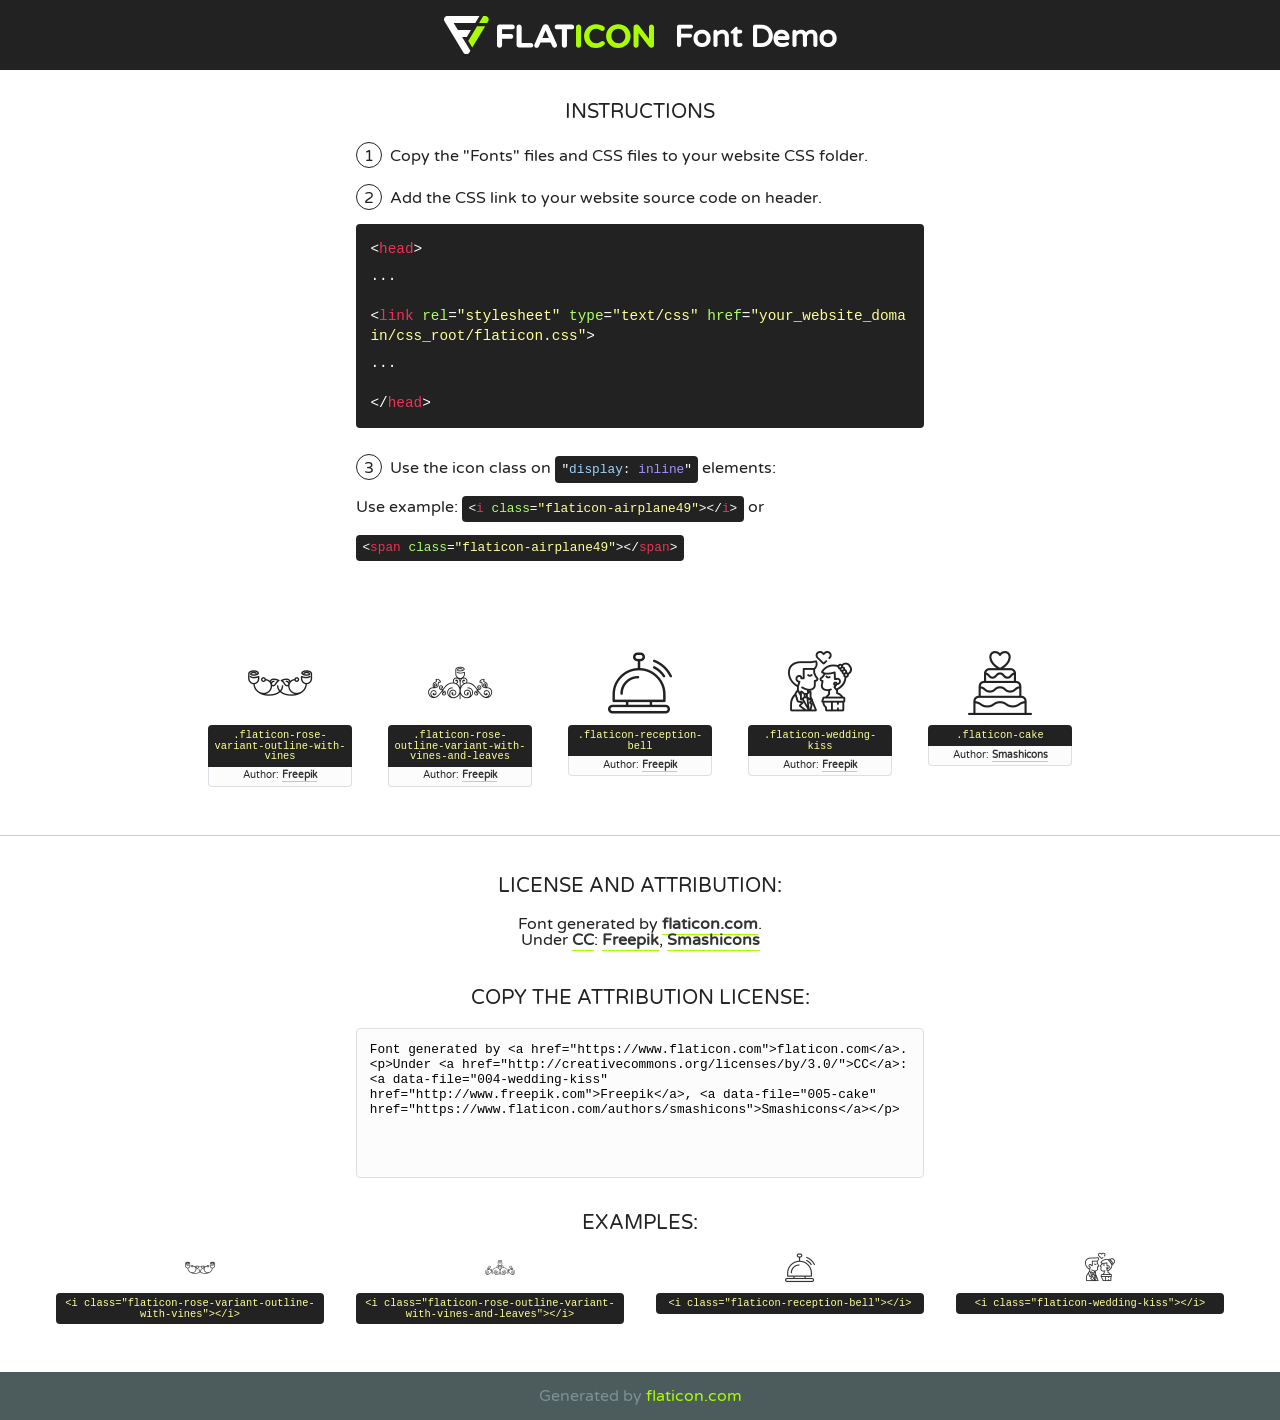
<file: fonts/flaticon/font/flaticon.html>
<!DOCTYPE html>
<!--
  Flaticon icon font: Flaticon
  Creation date: 30/08/2019 12:57
-->
<html>
<!DOCTYPE html>
<html>

<head>
    <title>Flaticon WebFont</title>
    <link href="http://fonts.googleapis.com/css?family=Varela+Round" rel="stylesheet" type="text/css" />
    <link rel="stylesheet" type="text/css" href="flaticon.css">
    <meta charset="UTF-8">
    <style>
    html, body, div, span, applet, object, iframe,
    h1, h2, h3, h4, h5, h6, p, blockquote, pre,
    a, abbr, acronym, address, big, cite, code,
    del, dfn, em, img, ins, kbd, q, s, samp,
    small, strike, strong, sub, sup, tt, var,
    b, u, i, center,
    dl, dt, dd, ol, ul, li,
    fieldset, form, label, legend,
    table, caption, tbody, tfoot, thead, tr, th, td,
    article, aside, canvas, details, embed, 
    figure, figcaption, footer, header, hgroup, 
    menu, nav, output, ruby, section, summary,
    time, mark, audio, video {
        margin: 0;
        padding: 0;
        border: 0;
        font-size: 100%;
        font: inherit;
        vertical-align: baseline;
    }
    /* HTML5 display-role reset for older browsers */
    article, aside, details, figcaption, figure, 
    footer, header, hgroup, menu, nav, section {
        display: block;
    }
    body {
        line-height: 1;
    }
    ol, ul {
        list-style: none;
    }
    blockquote, q {
        quotes: none;
    }
    blockquote:before, blockquote:after,
    q:before, q:after {
        content: '';
        content: none;
    }
    table {
        border-collapse: collapse;
        border-spacing: 0;
    }
    body {
        font-family: 'Varela Round', Helvetica, Arial, sans-serif;
        font-size: 16px;
        color: #222;
    }
    a {
        color: #333;
        border-bottom: 1px solid #a9fd00;
        font-weight: bold;
        text-decoration: none;
    }
    * {
        -moz-box-sizing: border-box;
        -webkit-box-sizing: border-box;
        box-sizing: border-box;
        margin: 0;
        padding: 0;
    }
    [class^="flaticon-"]:before, [class*=" flaticon-"]:before, [class^="flaticon-"]:after, [class*=" flaticon-"]:after {
        font-family: Flaticon;
        font-size: 30px;
        font-style: normal;
        margin-left: 20px;
        color: #333;
    }
    .wrapper {
        max-width: 600px;
        margin: auto;
        padding: 0 1em;
    }
    .title {
        font-size: 1.25em;
        text-align: center;
        margin-bottom: 1em;
        text-transform: uppercase;
    }
    header {
        text-align: center;
        background-color: #222;
        color: #fff;
        padding: 1em;
    }
    header .logo {
        width: 210px;
        height: 38px;
        display: inline-block;
        vertical-align: middle;
        margin-right: 1em;
        border: none;
    }
    header strong {
        font-size: 1.95em;
        font-weight: bold;
        vertical-align: middle;
        margin-top: 5px;
        display: inline-block;
    }
    .demo {
        margin: 2em auto;
        line-height: 1.25em;
    }
    .demo ul li {
        margin-bottom: 1em;
    }
    .demo ul li .num {
        color: #222;
        border-radius: 20px;
        display: inline-block;
        width: 26px;
        padding: 3px;
        height: 26px;
        text-align: center;
        margin-right: 0.5em;
        border: 1px solid #222;
    }
    .demo ul li code {
        background-color: #222;
        border-radius: 4px;
        padding: 0.25em 0.5em;
        display: inline-block;
        color: #fff;
        font-family: Consolas,Monaco,Lucida Console,Liberation Mono,DejaVu Sans Mono,Bitstream Vera Sans Mono,Courier New, monospace;
        font-weight: lighter;
        margin-top: 1em;
        font-size: 0.8em;
        word-break: break-all;
    }
    .demo ul li code.big {
        padding: 1em;
        font-size: 0.9em;
    }
    .demo ul li code .red {
        color: #EF3159;
    }
    .demo ul li code .green {
        color: #ACFF65;
    }
    .demo ul li code .yellow {
        color: #FFFF99;
    }
    .demo ul li code .blue {
        color: #99D3FF;
    }
    .demo ul li code .purple {
        color: #A295FF;
    }
    .demo ul li code .dots {
        margin-top: 0.5em;
        display: block;
    }
    #glyphs {
        border-bottom: 1px solid #ccc;
        padding: 2em 0;
        text-align: center;
    }
    .glyph {
        display: inline-block;
        width: 9em;
        margin: 1em;
        text-align: center;
        vertical-align: top;
        background: #FFF;
    }
    .glyph .glyph-icon {
        padding: 10px;
        display: block;
        font-family:"Flaticon";
        font-size: 64px;
        line-height: 1;
    }
    .glyph .glyph-icon:before {
        font-size: 64px;
        color: #222;
        margin-left: 0;
    }
    .class-name {
        font-size: 0.65em;
        background-color: #222;
        color: #fff;
        border-radius: 4px 4px 0 0;
        padding: 0.5em;
        color: #FFFF99;
        font-family: Consolas,Monaco,Lucida Console,Liberation Mono,DejaVu Sans Mono,Bitstream Vera Sans Mono,Courier New, monospace;
    }
    .author-name {
        font-size: 0.6em;
        background-color: #fcfcfd;
        border: 1px solid #DEDEE4;
        border-top: 0;
        border-radius: 0 0 4px 4px;
        padding: 0.5em;
    }
    .class-name:last-child {
        font-size: 10px;
        color:#888;
    }
    .class-name:last-child a {
        font-size: 10px;
        color:#555;
    }
    .class-name:last-child a:hover {
        color:#a9fd00;
    }
    .glyph > input {
        display: block;
        width: 100px;
        margin: 5px auto;
        text-align: center;
        font-size: 12px;
        cursor: text;
    }
    .glyph > input.icon-input {
        font-family:"Flaticon";
        font-size: 16px;
        margin-bottom: 10px;
    }
    .attribution .title {
        margin-top: 2em;
    }
    .attribution textarea {
        background-color: #fcfcfd;
        padding: 1em;
        border: none;
        box-shadow: none;
        border: 1px solid #DEDEE4;
        border-radius: 4px;
        resize: none;
        width: 100%;
        height: 150px;
        font-size: 0.8em;
        font-family: Consolas,Monaco,Lucida Console,Liberation Mono,DejaVu Sans Mono,Bitstream Vera Sans Mono,Courier New, monospace;
        -webkit-appearance: none;
    }
    .iconsuse {
        margin: 2em auto;
        text-align: center;
        max-width: 1200px;
    }
    .iconsuse:after {
        content: '';
        display: table;
        clear: both;
    }
    .iconsuse .image {
        float: left;
        width: 25%;
        padding: 0 1em;
    }
    .iconsuse .image p {
        margin-bottom: 1em;
    }
    .iconsuse .image span {
        display: block;
        font-size: 0.65em;
        background-color: #222;
        color: #fff;
        border-radius: 4px;
        padding: 0.5em;
        color: #FFFF99;
        margin-top: 1em;
        font-family: Consolas,Monaco,Lucida Console,Liberation Mono,DejaVu Sans Mono,Bitstream Vera Sans Mono,Courier New, monospace;
    }
    #footer {
        text-align: center;
        background-color: #4C5B5C;
        color: #7c9192;
        padding: 1em;
    }
    #footer a {
        border: none;
        color: #a9fd00;
        font-weight: normal;
    }
    @media (max-width: 960px) {
        .iconsuse .image {
            width: 50%;
        }
    }
    @media (max-width: 560px) {
        .iconsuse .image {
            width: 100%;
        }
    }
    </style>
</head>

<body class="characters-off">

    <header>
        <a href="https://www.flaticon.com" target="_blank" class="logo">
            <svg version="1.1" xmlns="http://www.w3.org/2000/svg" xmlns:xlink="http://www.w3.org/1999/xlink" xmlns:a="http://ns.adobe.com/AdobeSVGViewerExtensions/3.0/" viewBox="0 0 560.875 102.036" enable-background="new 0 0 560.875 102.036" xml:space="preserve">
                <defs>
                </defs>
                <g>
                    <g class="letters">
                        <path fill="#ffffff" d="M141.596,29.675c0-3.777,2.985-6.767,6.764-6.767h34.438c3.426,0,6.15,2.728,6.15,6.15
                        c0,3.43-2.724,6.149-6.15,6.149h-27.674v13.091h23.719c3.429,0,6.151,2.724,6.151,6.15c0,3.43-2.723,6.149-6.151,6.149h-23.719
                        v17.574c0,3.773-2.986,6.761-6.764,6.761c-3.779,0-6.764-2.989-6.764-6.761V29.675z"></path>
                        <path fill="#ffffff" d="M193.844,29.149c0-3.781,2.985-6.767,6.764-6.767c3.776,0,6.763,2.985,6.763,6.767v42.957h25.039
                        c3.426,0,6.149,2.726,6.149,6.153c0,3.425-2.723,6.15-6.149,6.15h-31.802c-3.779,0-6.764-2.986-6.764-6.768V29.149z"></path>
                        <path fill="#ffffff" d="M241.891,75.71l21.438-48.407c1.492-3.341,4.215-5.357,7.906-5.357h0.792
                        c3.686,0,6.323,2.017,7.815,5.357l21.439,48.407c0.436,0.967,0.701,1.845,0.701,2.723c0,3.602-2.809,6.501-6.414,6.501
                        c-3.161,0-5.269-1.845-6.499-4.655l-4.132-9.661h-27.059l-4.301,10.102c-1.144,2.631-3.426,4.214-6.237,4.214
                        c-3.517,0-6.24-2.81-6.24-6.325C241.1,77.64,241.451,76.677,241.891,75.71z M279.932,58.666l-8.521-20.297l-8.526,20.297H279.932
                        z"></path>
                        <path fill="#ffffff" d="M314.864,35.387H301.86c-3.429,0-6.239-2.813-6.239-6.238c0-3.429,2.811-6.24,6.239-6.24h39.533
                        c3.426,0,6.237,2.811,6.237,6.24c0,3.425-2.811,6.238-6.237,6.238h-13.001v42.785c0,3.773-2.99,6.761-6.764,6.761
                        c-3.779,0-6.764-2.989-6.764-6.761V35.387z"></path>
                        <path fill="#A9FD00" d="M352.615,29.149c0-3.781,2.985-6.767,6.767-6.767c3.774,0,6.761,2.985,6.761,6.767v49.024
                        c0,3.773-2.987,6.761-6.761,6.761c-3.781,0-6.767-2.989-6.767-6.761V29.149z"></path>
                        <path fill="#A9FD00" d="M374.132,53.836v-0.179c0-17.481,13.178-31.801,32.065-31.801c9.22,0,15.459,2.458,20.557,6.238
                        c1.402,1.054,2.637,2.985,2.637,5.357c0,3.692-2.985,6.59-6.681,6.59c-1.845,0-3.071-0.702-4.044-1.319
                        c-3.776-2.813-7.729-4.393-12.562-4.393c-10.364,0-17.831,8.611-17.831,19.154v0.173c0,10.542,7.291,19.329,17.831,19.329
                        c5.715,0,9.492-1.756,13.359-4.834c1.049-0.874,2.458-1.491,4.039-1.491c3.429,0,6.325,2.813,6.325,6.236
                        c0,2.106-1.056,3.78-2.282,4.834c-5.539,4.834-12.036,7.733-21.878,7.733C387.572,85.464,374.132,71.493,374.132,53.836z"></path>
                        <path fill="#A9FD00" d="M433.009,53.836v-0.179c0-17.481,13.79-31.801,32.766-31.801c18.981,0,32.592,14.143,32.592,31.628v0.173
                        c0,17.483-13.785,31.807-32.769,31.807C446.625,85.464,433.009,71.32,433.009,53.836z M484.224,53.836v-0.179
                        c0-10.539-7.725-19.326-18.626-19.326c-10.893,0-18.449,8.611-18.449,19.154v0.173c0,10.542,7.73,19.329,18.626,19.329
                        C476.676,72.986,484.224,64.378,484.224,53.836z"></path>
                        <path fill="#A9FD00" d="M506.233,29.321c0-3.774,2.99-6.763,6.767-6.763h1.401c3.252,0,5.183,1.583,7.029,3.953l26.093,34.265
                        V29.059c0-3.692,2.99-6.677,6.681-6.677c3.683,0,6.671,2.985,6.671,6.677v48.934c0,3.78-2.987,6.765-6.764,6.765h-0.436
                        c-3.257,0-5.188-1.581-7.034-3.953l-27.056-35.492v32.944c0,3.687-2.985,6.676-6.678,6.676c-3.683,0-6.673-2.989-6.673-6.676
                        V29.321z"></path>
                    </g>
                    <g class="insignia">
                        <path fill="#ffffff" d="M48.372,56.137h12.517l11.156-18.537H37.186L25.688,18.539h57.825L94.668,0H9.271
                        C5.925,0,2.842,1.801,1.198,4.716c-1.644,2.907-1.593,6.482,0.134,9.343l50.38,83.501c1.678,2.781,4.689,4.476,7.938,4.476
                        c3.246,0,6.257-1.695,7.935-4.476l2.898-4.804L48.372,56.137z"></path>
                        <g class="i">
                            <path fill="#A9FD00" d="M93.575,18.539h0.031v0.004l21.652,0.004l2.705-4.488c1.727-2.861,1.778-6.436,0.133-9.343
                            C116.454,1.801,113.371,0,110.026,0h-5.294L93.575,18.539z"></path>
                            <polygon fill="#A9FD00" points="88.291,27.356 64.725,66.486 75.519,84.404 109.942,27.356"></polygon>
                        </g>
                    </g>
                </g>
            </svg>
        </a>
        <strong>Font Demo</strong>
    </header>


    <section class="demo wrapper">

        <p class="title">Instructions</p>

        <ul>
            <li>
                <span class="num">1</span>Copy the "Fonts" files and CSS files to your website CSS folder.
            </li>
            <li>
                <span class="num">2</span>Add the CSS link to your website source code on header.
                <code class="big">
                    &lt;<span class="red">head</span>&gt;
                    <br/><span class="dots">...</span>
                    <br/>&lt;<span class="red">link</span> <span class="green">rel</span>=<span class="yellow">"stylesheet"</span> <span class="green">type</span>=<span class="yellow">"text/css"</span> <span class="green">href</span>=<span class="yellow">"your_website_domain/css_root/flaticon.css"</span>&gt;
                    <br/><span class="dots">...</span>
                    <br/>&lt;/<span class="red">head</span>&gt;
                </code>
            </li>

            <li>
                <p>
                    <span class="num">3</span>Use the icon class on <code>"<span class="blue">display</span>:<span class="purple"> inline</span>"</code> elements:
                    <br />
                    Use example: <code>&lt;<span class="red">i</span> <span class="green">class</span>=<span class="yellow">&quot;flaticon-airplane49&quot;</span>&gt;&lt;/<span class="red">i</span>&gt;</code> or <code>&lt;<span class="red">span</span> <span class="green">class</span>=<span class="yellow">&quot;flaticon-airplane49&quot;</span>&gt;&lt;/<span class="red">span</span>&gt;</code>
            </li>
        </ul>

    </section>




   <section id="glyphs">          
    
      
        <div class="glyph"><div class="glyph-icon flaticon-rose-variant-outline-with-vines"></div>
            <div class="class-name">.flaticon-rose-variant-outline-with-vines</div>
            <div class="author-name">Author: <a data-file="001-rose-variant-outline-with-vines" href="http://www.freepik.com">Freepik</a> </div> 
        </div>        
        
        <div class="glyph"><div class="glyph-icon flaticon-rose-outline-variant-with-vines-and-leaves"></div>
            <div class="class-name">.flaticon-rose-outline-variant-with-vines-and-leaves</div>
            <div class="author-name">Author: <a data-file="002-rose-outline-variant-with-vines-and-leaves" href="http://www.freepik.com">Freepik</a> </div> 
        </div>        
        
        <div class="glyph"><div class="glyph-icon flaticon-reception-bell"></div>
            <div class="class-name">.flaticon-reception-bell</div>
            <div class="author-name">Author: <a data-file="003-reception-bell" href="http://www.freepik.com">Freepik</a> </div> 
        </div>        
        
        <div class="glyph"><div class="glyph-icon flaticon-wedding-kiss"></div>
            <div class="class-name">.flaticon-wedding-kiss</div>
            <div class="author-name">Author: <a data-file="004-wedding-kiss" href="http://www.freepik.com">Freepik</a> </div> 
        </div>        
        
        <div class="glyph"><div class="glyph-icon flaticon-cake"></div>
            <div class="class-name">.flaticon-cake</div>
            <div class="author-name">Author: <a data-file="005-cake" href="https://www.flaticon.com/authors/smashicons">Smashicons</a> </div> 
        </div>        
        

    </section>



    <section class="attribution wrapper"   style="text-align:center;">

      <div class="title">License and attribution:</div><div class="attrDiv">Font generated by <a href="https://www.flaticon.com">flaticon.com</a>. <div><p>Under <a href="http://creativecommons.org/licenses/by/3.0/">CC</a>: <a data-file="004-wedding-kiss" href="http://www.freepik.com">Freepik</a>, <a data-file="005-cake" href="https://www.flaticon.com/authors/smashicons">Smashicons</a></p>  </div>
      </div>
      <div class="title">Copy the Attribution License:</div>

    <textarea onclick="this.focus();this.select();">Font generated by &lt;a href=&quot;https://www.flaticon.com&quot;&gt;flaticon.com&lt;/a&gt;. <p>Under <a href="http://creativecommons.org/licenses/by/3.0/">CC</a>: <a data-file="004-wedding-kiss" href="http://www.freepik.com">Freepik</a>, <a data-file="005-cake" href="https://www.flaticon.com/authors/smashicons">Smashicons</a></p>  
     </textarea>

    </section>

    <section class="iconsuse">

          <div class="title">Examples:</div>            
             
            <div class="image">
                <p>
                    <i class="glyph-icon flaticon-rose-variant-outline-with-vines"></i> 
                    <span>&lt;i class=&quot;flaticon-rose-variant-outline-with-vines&quot;&gt;&lt;/i&gt;</span>
                </p>
            </div>
            
            <div class="image">
                <p>
                    <i class="glyph-icon flaticon-rose-outline-variant-with-vines-and-leaves"></i> 
                    <span>&lt;i class=&quot;flaticon-rose-outline-variant-with-vines-and-leaves&quot;&gt;&lt;/i&gt;</span>
                </p>
            </div>
            
            <div class="image">
                <p>
                    <i class="glyph-icon flaticon-reception-bell"></i> 
                    <span>&lt;i class=&quot;flaticon-reception-bell&quot;&gt;&lt;/i&gt;</span>
                </p>
            </div>
            
            <div class="image">
                <p>
                    <i class="glyph-icon flaticon-wedding-kiss"></i> 
                    <span>&lt;i class=&quot;flaticon-wedding-kiss&quot;&gt;&lt;/i&gt;</span>
                </p>
            </div>
                       
        </div>
                            
    </section>

<div id="footer">
    <div>Generated by <a href="https://www.flaticon.com">flaticon.com</a>
    </div>
</div>



</body>
</html>
</file>
<file: fonts/flaticon/font/flaticon.css>
/*
  	Flaticon icon font: Flaticon
  	Creation date: 30/08/2019 12:57
  	*/

@font-face {
  font-family: "Flaticon";
  src: url("./Flaticon.eot");
  src: url("./Flaticon.eot?#iefix") format("embedded-opentype"),
       url("./Flaticon.woff2") format("woff2"),
       url("./Flaticon.woff") format("woff"),
       url("./Flaticon.ttf") format("truetype"),
       url("./Flaticon.svg#Flaticon") format("svg");
  font-weight: normal;
  font-style: normal;
}

@media screen and (-webkit-min-device-pixel-ratio:0) {
  @font-face {
    font-family: "Flaticon";
    src: url("./Flaticon.svg#Flaticon") format("svg");
  }
}

[class^="flaticon-"]:before, [class*=" flaticon-"]:before,
[class^="flaticon-"]:after, [class*=" flaticon-"]:after {   
  font-family: Flaticon;
        font-size: 20px;
font-style: normal;
margin-left: 20px;
}

.flaticon-rose-variant-outline-with-vines:before { content: "\f100"; }
.flaticon-rose-outline-variant-with-vines-and-leaves:before { content: "\f101"; }
.flaticon-reception-bell:before { content: "\f102"; }
.flaticon-wedding-kiss:before { content: "\f103"; }
.flaticon-cake:before { content: "\f104"; }
</file>
